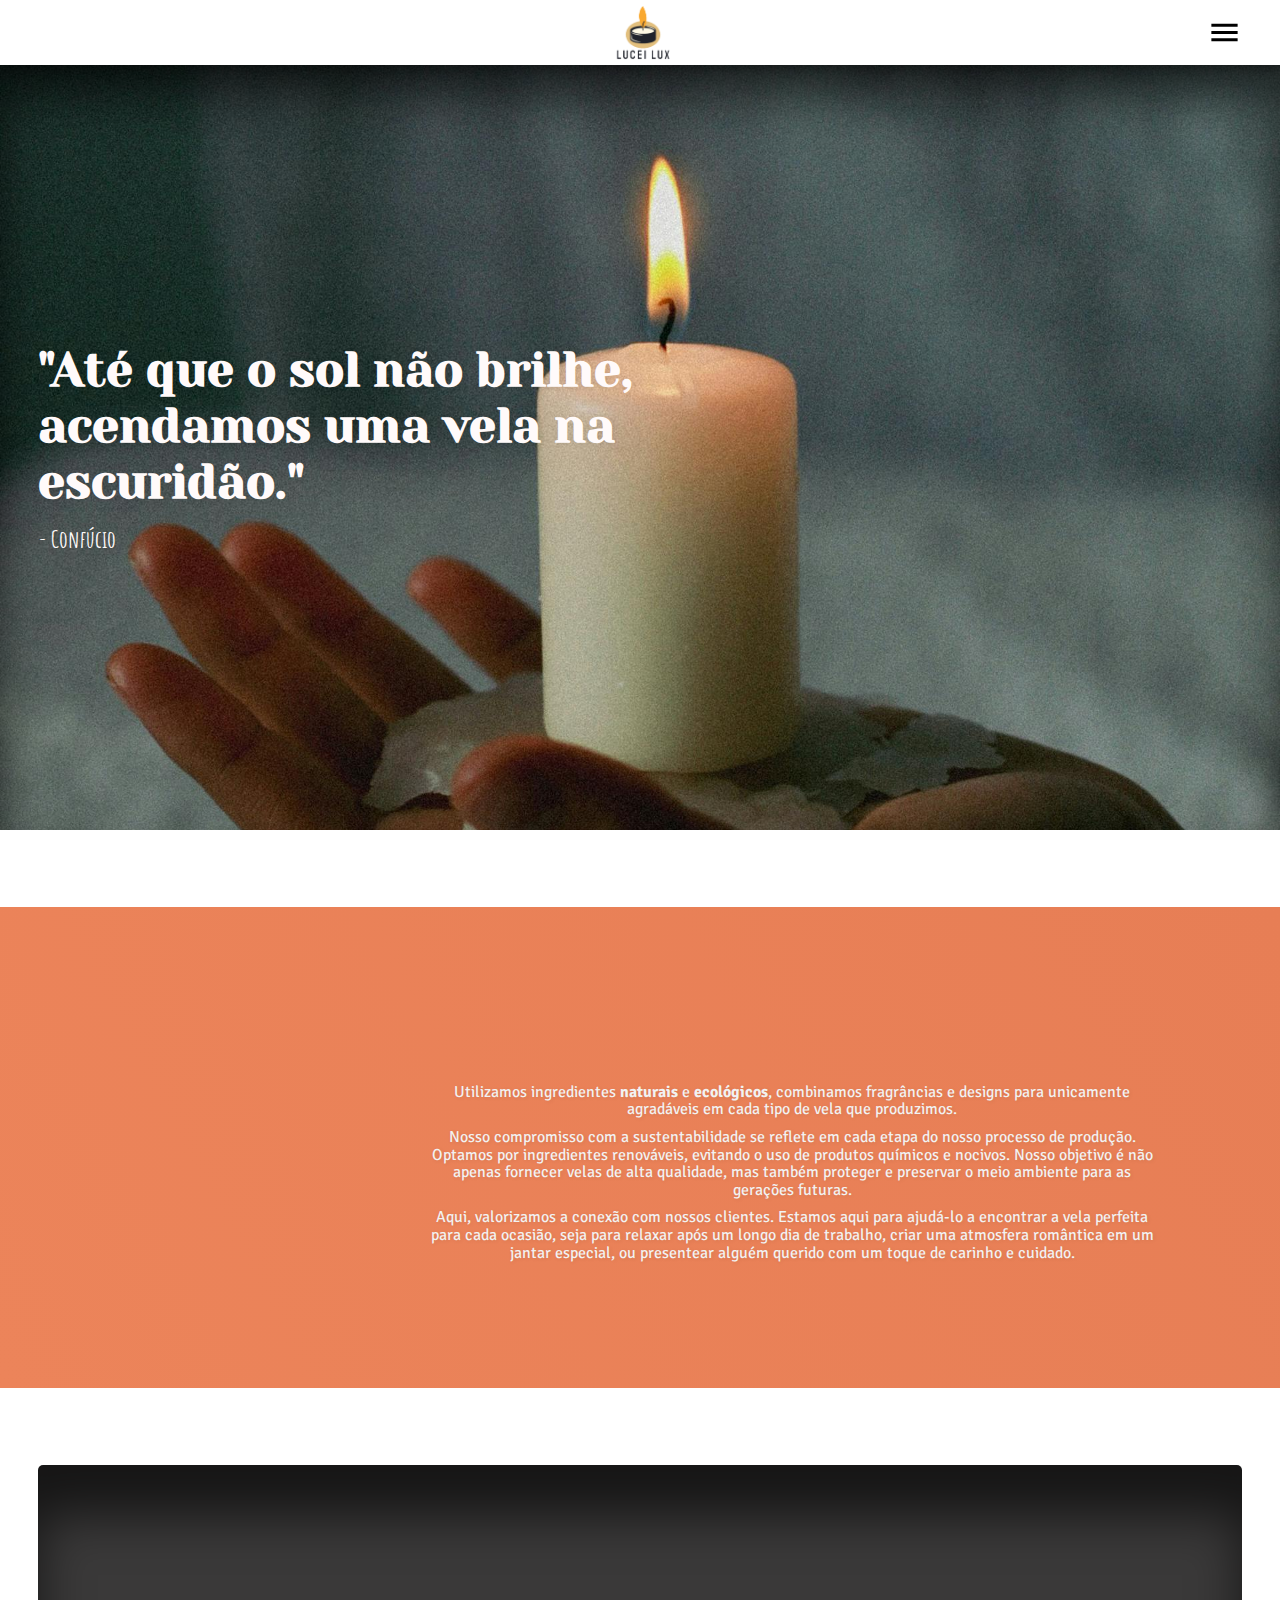
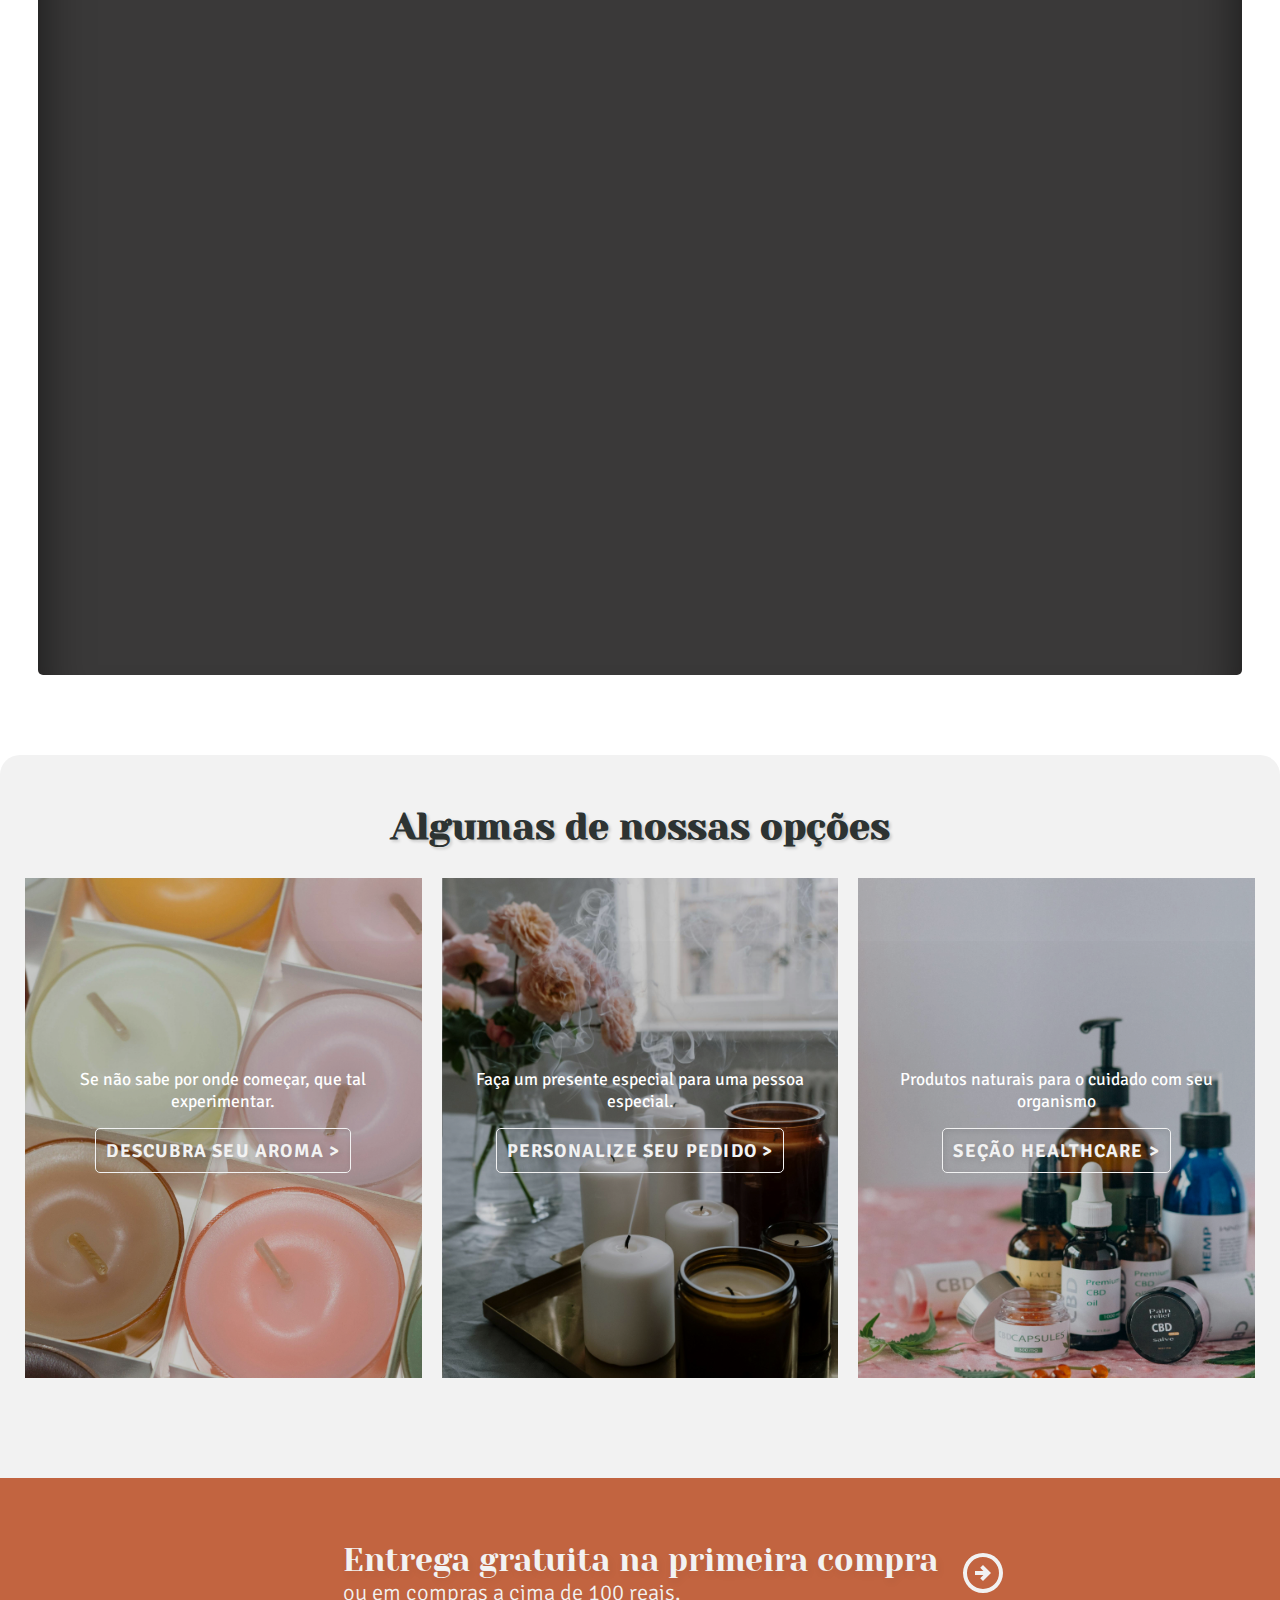
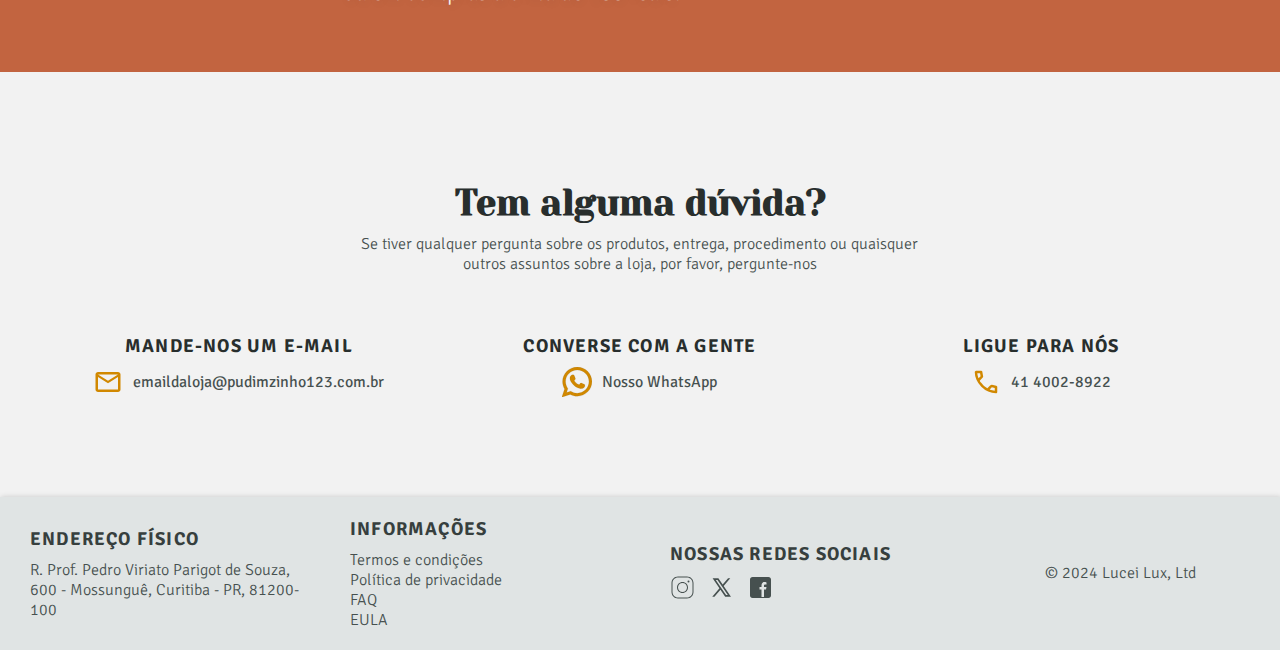
<file: index.html>
<!DOCTYPE html>
<html lang="pt-br">
<head>
    <meta charset="UTF-8">
    <meta name="viewport" content="width=device-width, initial-scale=1.0">
    <title>Lucei Lux</title>
    <link rel="shortcut icon" href="favicon.ico" type="image/x-icon">
    <link rel="stylesheet" href="style/style.css" media="all">
    <link rel="stylesheet" href="style/portrait-style.css" media="screen and (min-width: 320px) and (max-width: 768px)">
</head>
<body>
    <main>
        <section class="cabeca">
            <header class="navbar">
                <img class="vela01" src="imagens/icons/imagem_2024-05-06_160710603.png" alt="">
                <input type="checkbox" id="check">
                <div class="menu">
                    <ul class="nav-links-mobile">
                        <li><a href="#">Produtos</a></li>
                        <li><a href="#">Aromas</a></li>
                        <li><a href="#">Sobre</a></li>
                        <li><a href="#">Loja</a></li>
                        <label for="check" class="close-menu">
                            
                        </label>
                    </ul>
                    <label for="check" class="open-menu">
                        <svg id="menu" xmlns="http://www.w3.org/2000/svg" height="35px" viewBox="0 -960 960 960" fill="#000000"><path d="M120-240v-80h720v80H120Zm0-200v-80h720v80H120Zm0-200v-80h720v80H120Z"/></svg>
                    </label>
                </div>
            </header>
        </section>
        <section id="principal">
            <div class="texto">
                <div class="quote">
                    <h2 class="fadeup-hdr">"Até que o sol não brilhe, acendamos uma vela na escuridão."</h2>
                    <blockquote class="quote-transition" cite="https://pt.wikipedia.org/wiki/Confúcio">
                        <p>- Confúcio</p>
                    </blockquote>
                </div>
            </div>
        </section>
        <section class="container01">
            <div class="texto01">
                <div class="quemsomos-texto">
                    <div class="scroll-sec quemsomos-titulo">
                        <h3>QUEM</h3>
                        <h3>SOMOS</h3>
                    </div>
                    <div class="quem-somos-box">
                        <p>
                            <span class="scroll-element">
                                Somos apaixonados por criar velas que não apenas iluminam nosso espaço, mas também aconchegam nosso lar.
                            </span>
                        </p>
                        <p>
                            Utilizamos ingredientes <strong>naturais</strong> e <strong>ecológicos</strong>, combinamos fragrâncias e designs para unicamente agradáveis em cada tipo de vela que produzimos.
                        </p>
                        <p>
                            Nosso compromisso com a sustentabilidade se reflete em cada etapa do nosso processo de produção. Optamos por ingredientes renováveis, evitando o uso de produtos químicos e nocivos. Nosso objetivo é não apenas fornecer velas de alta qualidade, mas também proteger e preservar o meio ambiente para as gerações futuras.
                        </p>
                        <p>
                            Aqui, valorizamos a conexão com nossos clientes. Estamos aqui para ajudá-lo a encontrar a vela perfeita para cada ocasião, seja para relaxar após um longo dia de trabalho, criar uma atmosfera romântica em um jantar especial, ou presentear alguém querido com um toque de carinho e cuidado.
                        </p>
                        <div class="quemsomos-link">
                            <a class="scroll-fadeup" href="pags/pag04.html">
                                CONHEÇA NOSSA HISTÓRIA >
                            </a>
                        </div>
                    </div>
                </div>
            </div>
        </section>
        <section class="container02">
            <div class="nossos-produtos-flex">
                <div class="texto02">
                    <h3 class="scroll-fadeup-02">Nossos produtos</h3>
                    <a href="pags/pag04.html" class="conhecer" id="scroll-fadeup-03">VENHA CONHECER ></a>
                </div>
            </div>
        </section>
        <section class="container03">
            <div class="titulo-produtos">
                <h3>Algumas de nossas opções</h3>
            </div>
            <div class="mais-produtos">
                <div class="parent">
                    <a class="bg-link" href="pags/pag05.html" target="_self">
                        <div class="bg-wrapper">
                            <div class="bg-image aromas"></div>
                        </div>
                        <div class="bg-content">
                            <p>Se não sabe por onde começar, que tal experimentar.</p>
                            <h3>Descubra seu aroma ></h3>
                        </div>
                    </a>
                </div>
                <div class="parent">
                    <a class="bg-link" href="pags/pag05.html">
                        <div class="bg-wrapper">
                            <div class="bg-image personalizados"></div>
                        </div>
                        <div class="bg-content">
                            <p>Faça um presente especial para uma pessoa especial.</p>
                            <h3>Personalize seu pedido ></h3>
                        </div>
                    </a>
                </div>
                <div class="parent">
                    <a class="bg-link" href="pags/pag05.html">
                        <div class="bg-wrapper">
                            <div class="bg-image outros"></div>
                        </div>
                        <div class="bg-content">
                            <p>Produtos naturais para o cuidado com seu organismo</p>
                            <h3>Seção Healthcare ></h3>
                        </div>
                    </a>
                </div>
            </div>
        </section>
        <section class="container04">
            <div class="shipping">
                <svg class="car-fade" xmlns="http://www.w3.org/2000/svg" height="24px" viewBox="0 -960 960 960" width="24px" fill="#F2F2F2"><path d="M240-160q-50 0-85-35t-35-85H40v-440q0-33 23.5-56.5T120-800h560v160h120l120 160v200h-80q0 50-35 85t-85 35q-50 0-85-35t-35-85H360q0 50-35 85t-85 35Zm0-80q17 0 28.5-11.5T280-280q0-17-11.5-28.5T240-320q-17 0-28.5 11.5T200-280q0 17 11.5 28.5T240-240ZM120-360h32q17-18 39-29t49-11q27 0 49 11t39 29h272v-360H120v360Zm600 120q17 0 28.5-11.5T760-280q0-17-11.5-28.5T720-320q-17 0-28.5 11.5T680-280q0 17 11.5 28.5T720-240Zm-40-200h170l-90-120h-80v120ZM360-540Z"/></svg>
                <div class="shipping-texto">
                    <h3>Entrega gratuita na primeira compra</h3>
                    <p>ou em compras a cima de 100 reais.</p>
                </div>
                <a href="pags/pag05.html">
                    <svg class="arrow" xmlns="http://www.w3.org/2000/svg" viewBox="0 -960 960 960" fill="#F2F2F2"><path d="m480-320 160-160-160-160-56 56 64 64H320v80h168l-64 64 56 56Zm0 240q-83 0-156-31.5T197-197q-54-54-85.5-127T80-480q0-83 31.5-156T197-763q54-54 127-85.5T480-880q83 0 156 31.5T763-763q54 54 85.5 127T880-480q0 83-31.5 156T763-197q-54 54-127 85.5T480-80Zm0-80q134 0 227-93t93-227q0-134-93-227t-227-93q-134 0-227 93t-93 227q0 134 93 227t227 93Zm0-320Z"/></svg>
                </a>
            </div>
        </section>
        <section class="container05">
            <div class="fale-conosco">
                <div class="duvida">
                    <h2>Tem alguma dúvida?</h2>
                </div>
                <div class="duvida-texto">
                    <p style="padding-left: 0;">Se tiver qualquer pergunta sobre os produtos, entrega, procedimento ou quaisquer outros assuntos sobre a loja, por favor, pergunte-nos</p>
                </div>
                <div class="contatos-flex">
                    <div class="email contatos">
                        <h3>Mande-nos um e-mail</h3>
                            <a class="email-flex contatos" href="#">
                            <svg class="svg-hover" xmlns="http://www.w3.org/2000/svg" height="30px" viewBox="0 -960 960 960" width="30px" fill="#46504F"><path d="M160-160q-33 0-56.5-23.5T80-240v-480q0-33 23.5-56.5T160-800h640q33 0 56.5 23.5T880-720v480q0 33-23.5 56.5T800-160H160Zm320-280L160-640v400h640v-400L480-440Zm0-80 320-200H160l320 200ZM160-640v-80 480-400Z"/></svg>
                            <p class="elemento-hover">emaildaloja@pudimzinho123.com.br</p>
                        </a>
                    </div>
                    <div class="whatsapp contatos">
                        <h3>Converse com a gente</h3>
                        <a class="whatsapp-flex contatos" href="#" target="_blank">
                            <svg class="svg-hover" fill="#46504F" height="30px" width="30px" version="1.1" id="Layer_1" xmlns="http://www.w3.org/2000/svg" xmlns:xlink="http://www.w3.org/1999/xlink" viewBox="0 0 308 308" xml:space="preserve" stroke="#46504F"><g id="SVGRepo_bgCarrier" stroke-width="0"></g><g id="SVGRepo_tracerCarrier" stroke-linecap="round" stroke-linejoin="round"></g><g id="SVGRepo_iconCarrier"> <g id="XMLID_468_"> <path id="XMLID_469_" d="M227.904,176.981c-0.6-0.288-23.054-11.345-27.044-12.781c-1.629-0.585-3.374-1.156-5.23-1.156 c-3.032,0-5.579,1.511-7.563,4.479c-2.243,3.334-9.033,11.271-11.131,13.642c-0.274,0.313-0.648,0.687-0.872,0.687 c-0.201,0-3.676-1.431-4.728-1.888c-24.087-10.463-42.37-35.624-44.877-39.867c-0.358-0.61-0.373-0.887-0.376-0.887 c0.088-0.323,0.898-1.135,1.316-1.554c1.223-1.21,2.548-2.805,3.83-4.348c0.607-0.731,1.215-1.463,1.812-2.153 c1.86-2.164,2.688-3.844,3.648-5.79l0.503-1.011c2.344-4.657,0.342-8.587-0.305-9.856c-0.531-1.062-10.012-23.944-11.02-26.348 c-2.424-5.801-5.627-8.502-10.078-8.502c-0.413,0,0,0-1.732,0.073c-2.109,0.089-13.594,1.601-18.672,4.802 c-5.385,3.395-14.495,14.217-14.495,33.249c0,17.129,10.87,33.302,15.537,39.453c0.116,0.155,0.329,0.47,0.638,0.922 c17.873,26.102,40.154,45.446,62.741,54.469c21.745,8.686,32.042,9.69,37.896,9.69c0.001,0,0.001,0,0.001,0 c2.46,0,4.429-0.193,6.166-0.364l1.102-0.105c7.512-0.666,24.02-9.22,27.775-19.655c2.958-8.219,3.738-17.199,1.77-20.458 C233.168,179.508,230.845,178.393,227.904,176.981z"></path> <path id="XMLID_470_" d="M156.734,0C73.318,0,5.454,67.354,5.454,150.143c0,26.777,7.166,52.988,20.741,75.928L0.212,302.716 c-0.484,1.429-0.124,3.009,0.933,4.085C1.908,307.58,2.943,308,4,308c0.405,0,0.813-0.061,1.211-0.188l79.92-25.396 c21.87,11.685,46.588,17.853,71.604,17.853C240.143,300.27,308,232.923,308,150.143C308,67.354,240.143,0,156.734,0z M156.734,268.994c-23.539,0-46.338-6.797-65.936-19.657c-0.659-0.433-1.424-0.655-2.194-0.655c-0.407,0-0.815,0.062-1.212,0.188 l-40.035,12.726l12.924-38.129c0.418-1.234,0.209-2.595-0.561-3.647c-14.924-20.392-22.813-44.485-22.813-69.677 c0-65.543,53.754-118.867,119.826-118.867c66.064,0,119.812,53.324,119.812,118.867 C276.546,215.678,222.799,268.994,156.734,268.994z"></path> </g> </g></svg>
                            <p class="elemento-hover">Nosso WhatsApp</p>
                        </a>
                    </div>
                    <div class="call contatos">
                        <h3>Ligue para nós</h3>
                        <div class="call-flex contatos">
                            <svg class="svg-hover" xmlns="http://www.w3.org/2000/svg" height="30px" viewBox="0 -960 960 960" width="30px" fill="#46504F"><path d="M798-120q-125 0-247-54.5T329-329Q229-429 174.5-551T120-798q0-18 12-30t30-12h162q14 0 25 9.5t13 22.5l26 140q2 16-1 27t-11 19l-97 98q20 37 47.5 71.5T387-386q31 31 65 57.5t72 48.5l94-94q9-9 23.5-13.5T670-390l138 28q14 4 23 14.5t9 23.5v162q0 18-12 30t-30 12ZM241-600l66-66-17-94h-89q5 41 14 81t26 79Zm358 358q39 17 79.5 27t81.5 13v-88l-94-19-67 67ZM241-600Zm358 358Z"/></svg>
                            <p class="elemento-hover">41 4002-8922</p>
                        </div>
                    </div>
                </div>
            </div>
        </section>
        <footer>
            <div class="container-footer">
                <div class="box01 caixas">
                    <div class="titulo-footer">
                        <h3>Endereço físico</h3>
                    </div>
                    <div class="texto-footer">
                        <p>R. Prof. Pedro Viriato Parigot de Souza, 600 - Mossunguê, Curitiba - PR, 81200-100</p>
                    </div>
                </div>
                <div class="box02 caixas">
                    <div class="titulo-footer">
                        <h3>Informações</h3>
                    </div>
                    <div class="texto-footer">
                        <ul role="list">
                            <li><a href="#">Termos e condições</a></li>
                            <li><a href="#">Política de privacidade</a></li>
                            <li><a href="#">FAQ</a></li>
                            <li><a href="#">EULA</a></li>
                        </ul>
                    </div>
                </div>
                <div class="box03 caixas">
                    <div class="titulo-footer">
                        <h3>Nossas redes sociais</h3>
                    </div>
                    <div class="texto-footer">
                        <a href="https://www.instagram.com" target="_blank">
                            <svg xmlns="http://www.w3.org/2000/svg" x="0px" y="0px" width="100" height="100" viewBox="0 0 50 50">
                                <path d="M 16 3 C 8.8324839 3 3 8.8324839 3 16 L 3 34 C 3 41.167516 8.8324839 47 16 47 L 34 47 C 41.167516 47 47 41.167516 47 34 L 47 16 C 47 8.8324839 41.167516 3 34 3 L 16 3 z M 16 5 L 34 5 C 40.086484 5 45 9.9135161 45 16 L 45 34 C 45 40.086484 40.086484 45 34 45 L 16 45 C 9.9135161 45 5 40.086484 5 34 L 5 16 C 5 9.9135161 9.9135161 5 16 5 z M 37 11 A 2 2 0 0 0 35 13 A 2 2 0 0 0 37 15 A 2 2 0 0 0 39 13 A 2 2 0 0 0 37 11 z M 25 14 C 18.936712 14 14 18.936712 14 25 C 14 31.063288 18.936712 36 25 36 C 31.063288 36 36 31.063288 36 25 C 36 18.936712 31.063288 14 25 14 z M 25 16 C 29.982407 16 34 20.017593 34 25 C 34 29.982407 29.982407 34 25 34 C 20.017593 34 16 29.982407 16 25 C 16 20.017593 20.017593 16 25 16 z"></path>
                                </svg>
                        </a>
                        <a href="https://twitter.com" target="_blank">
                            <svg xmlns="http://www.w3.org/2000/svg" x="0px" y="0px" width="100" height="100" viewBox="0 0 30 30">
                                <path d="M26.37,26l-8.795-12.822l0.015,0.012L25.52,4h-2.65l-6.46,7.48L11.28,4H4.33l8.211,11.971L12.54,15.97L3.88,26h2.65 l7.182-8.322L19.42,26H26.37z M10.23,6l12.34,18h-2.1L8.12,6H10.23z"></path>
                            </svg>
                        </a>
                        <a href="https://www.facebook.com" target="_blank">
                            <svg xmlns="http://www.w3.org/2000/svg" x="0px" y="0px" width="100" height="100" viewBox="0 0 50 50">
                                <path d="M41,4H9C6.24,4,4,6.24,4,9v32c0,2.76,2.24,5,5,5h32c2.76,0,5-2.24,5-5V9C46,6.24,43.76,4,41,4z M37,19h-2c-2.14,0-3,0.5-3,2 v3h5l-1,5h-4v15h-5V29h-4v-5h4v-3c0-4,2-7,6-7c2.9,0,4,1,4,1V19z"></path>
                            </svg>
                        </a>
                    </div>
                </div>
                <div class="caixas-copyright">
                    <div class="copyright">
                        <p>&copy; 2024 Lucei Lux, Ltd</p>
                    </div>
                </div>
            </div>
        </footer>
    </main>
    <script src="script/script.js"></script>
</body>
</html>
</file>
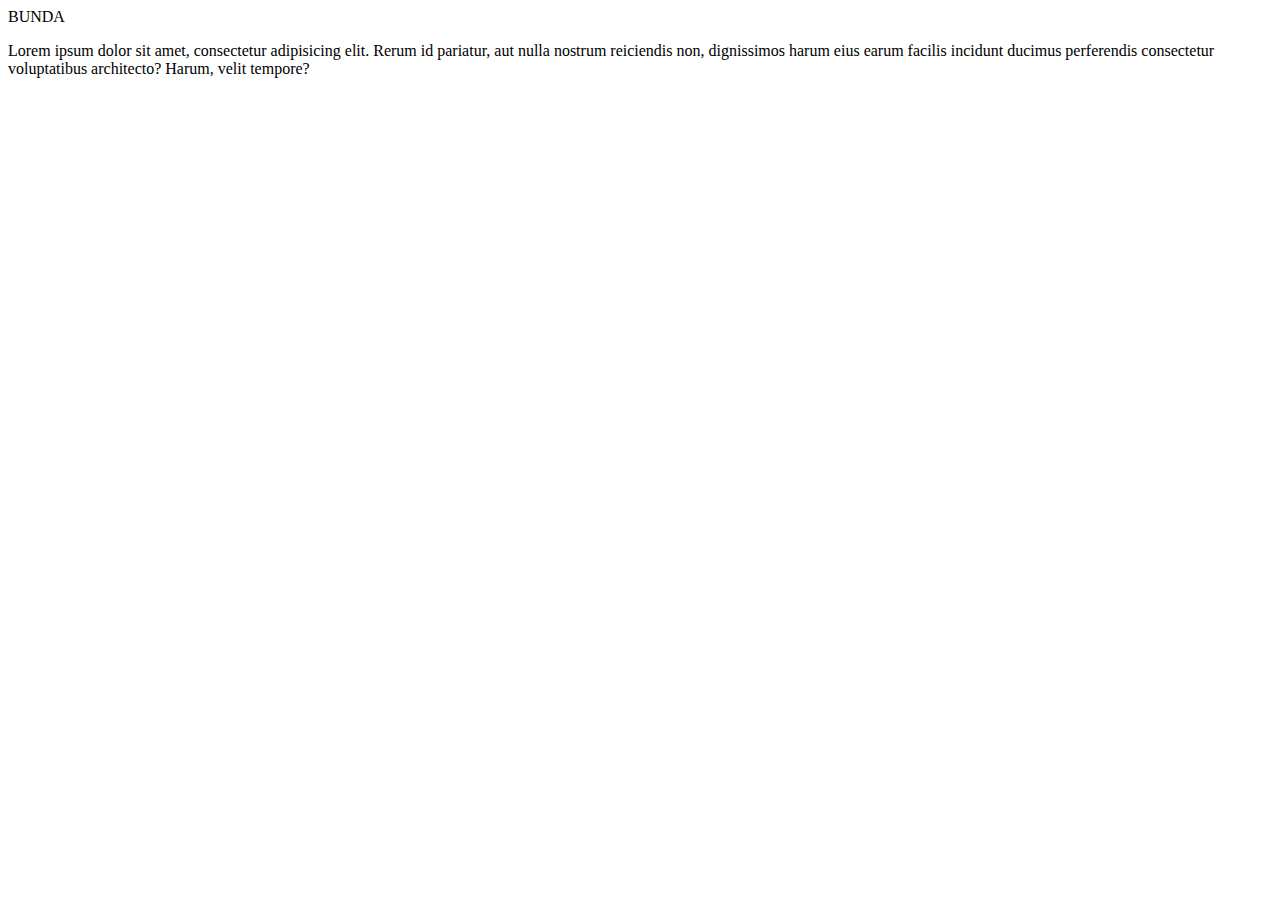
<file: pags/pag02.html>
<!DOCTYPE html>
<html lang="pt-br">
<head>
    <meta charset="UTF-8">
    <meta name="viewport" content="width=device-width, initial-scale=1.0">
    <title>Document</title>
</head>
<body>
    BUNDA
    <p>Lorem ipsum dolor sit amet, consectetur adipisicing elit. Rerum id pariatur, aut nulla nostrum reiciendis non, dignissimos harum eius earum facilis incidunt ducimus perferendis consectetur voluptatibus architecto? Harum, velit tempore?</p>
</body>
</html>
</file>
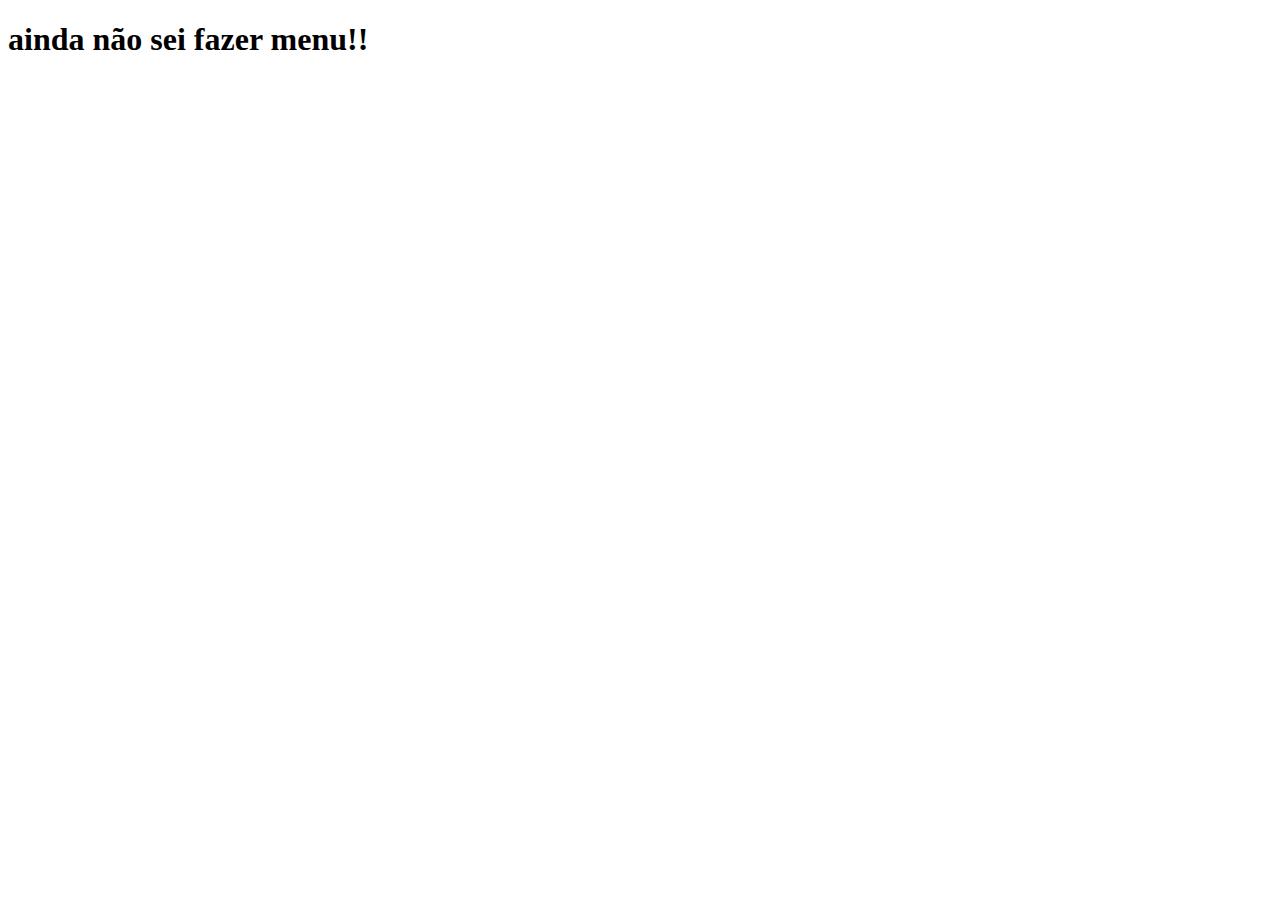
<file: pags/pag03.html>
<!DOCTYPE html>
<html lang="pt-br">
<head>
    <meta charset="UTF-8">
    <meta name="viewport" content="width=device-width, initial-scale=1.0">
    <title>Menu?</title>
</head>
<body>
    <h1>ainda não sei fazer menu!!</h1>
</body>
</html>
</file>
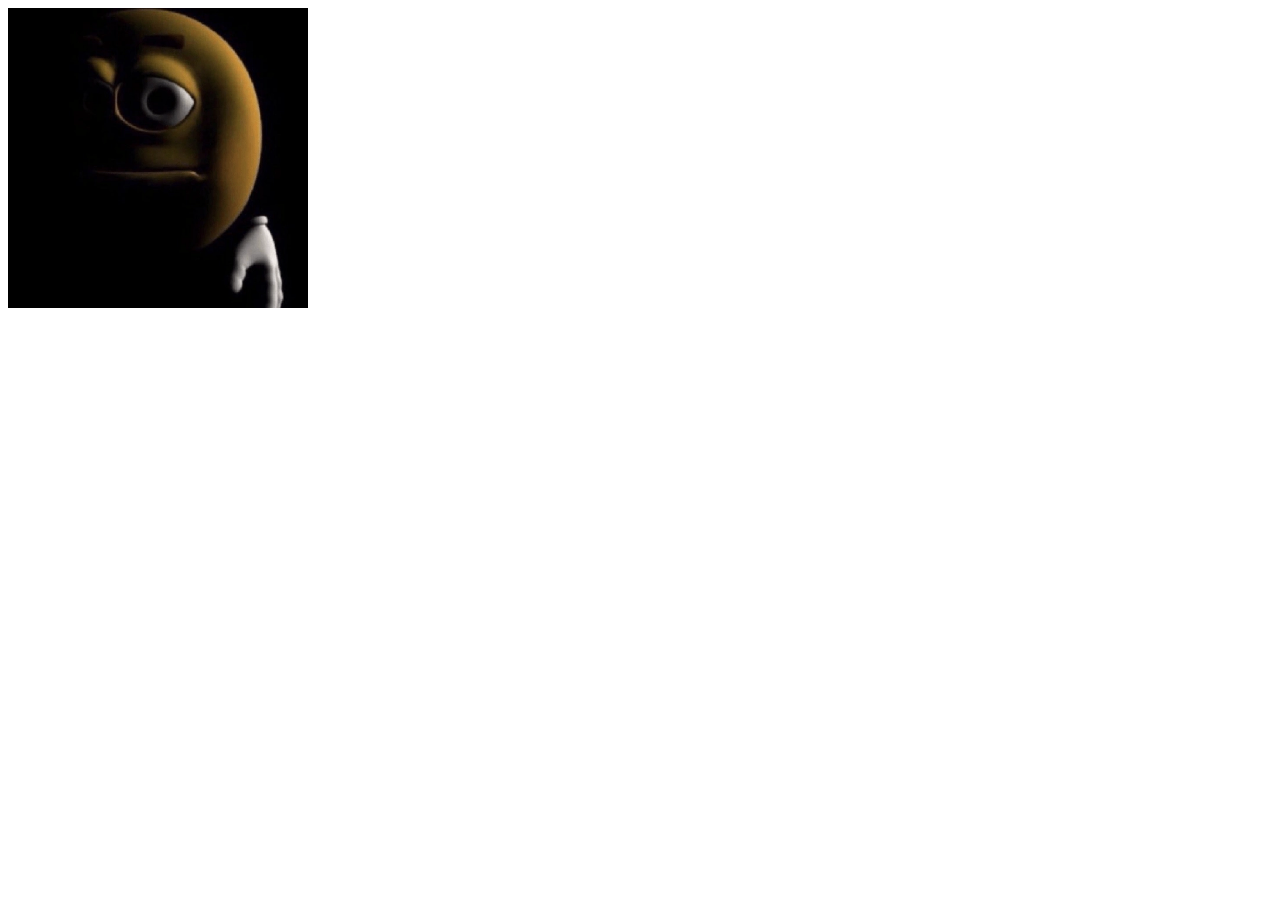
<file: pags/pag04.html>
<!DOCTYPE html>
<html lang="pt-br">
<head>
    <meta charset="UTF-8">
    <meta name="viewport" content="width=device-width, initial-scale=1.0">
    <title>história</title>
</head>
<body>
    <img src="../imagens/not-official/emojo.webp" width="300px" height="auto" alt="">
</body>
</html>
</file>
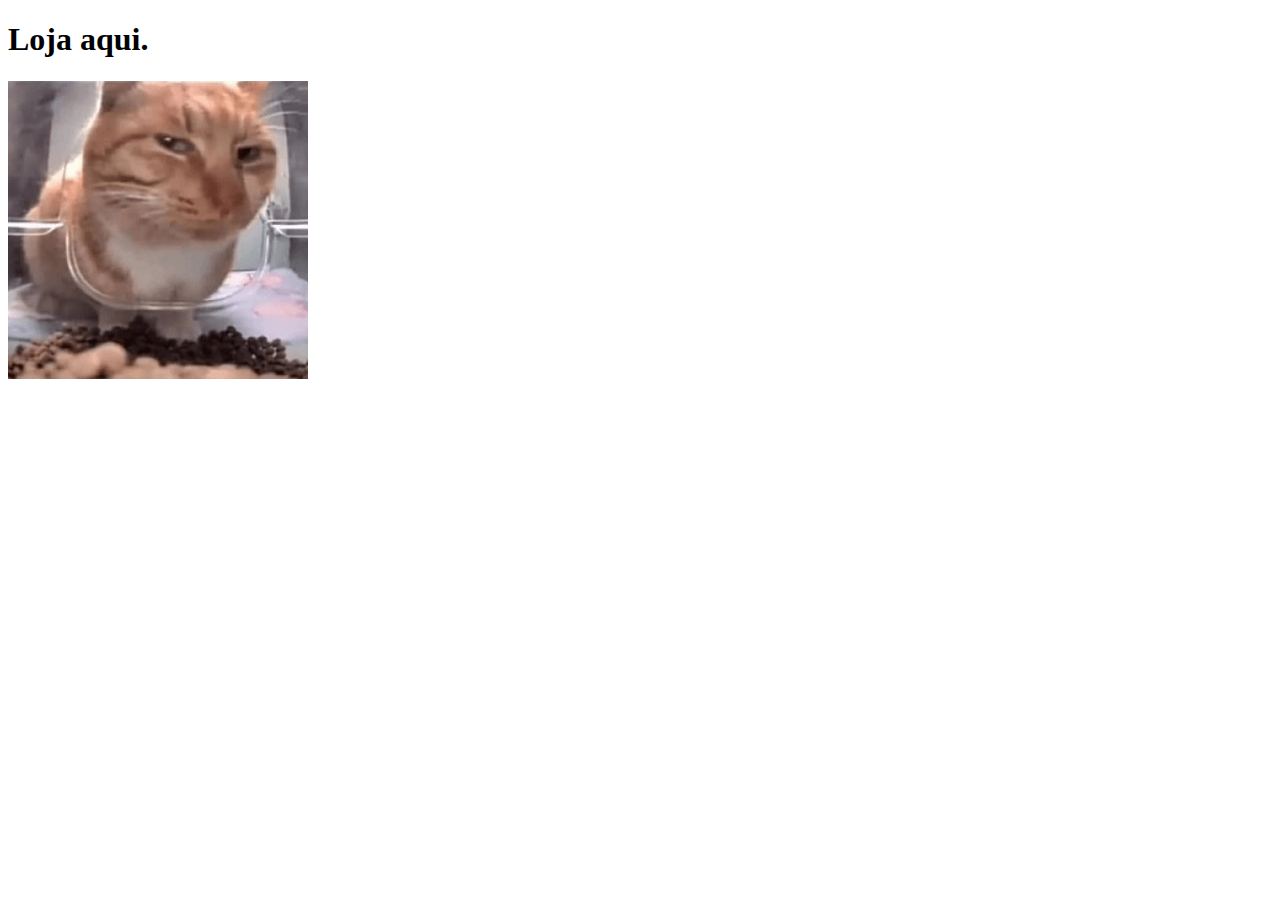
<file: pags/pag05.html>
<!DOCTYPE html>
<html lang="pt-br">
<head>
    <meta charset="UTF-8">
    <meta name="viewport" content="width=device-width, initial-scale=1.0">
    <title>loja</title>
</head>
<body>
    <h1>Loja aqui.</h1>
    <img src="../imagens/not-official/catto.webp" width="300px" height="auto" alt="">
</body>
</html>
</file>
<file: style/style.css>
@charset "UTF-8";

@font-face {
    font-family: 'signika';
    src: url(fonts/SignikaNegative-VariableFont_wght.ttf);
}

@font-face {
    font-family: 'amatic';
    src: url(fonts/AmaticSC-Bold.ttf);
}

@font-face {
    font-family: 'yesevaone';
    src: url(fonts/YesevaOne-Regular.ttf);
}

* {
    margin: 0;
    padding: 0;

    --fontetitulo: 'yesevaone';
    --fontepadrao: 'signika';
    --fonteextra: 'amatic';
}

header.navbar {
    position: fixed;
    width: 100vw;
    display: flex;
    justify-content: space-between;
    align-items: center;
    background-color: #fff;
    box-shadow: 2px 4px 10px #00000048;
    height: 60px;
    margin-top: -65px;
    padding: .2vw;
    z-index: 99;
}

.open-menu {
    position: fixed;
    cursor: pointer;
    z-index: -10;
    top: 15px;
    right: 3%;
}

.close-menu {
    position: absolute;
    cursor: pointer;
    top: 15px;
    right: 7.5%;
    background-color: #fff;
}

.menu svg, .open-menu > svg {transition: .4s;}

.menu svg {
    fill: #000;
}

.menu svg:hover {
    transform: scale(1.2);
}

.menu {
    position: fixed;
    flex-direction: column;
    justify-content: center;
    top: 0;
    margin-top: 75px;
    margin-right: 10px;
    border-radius: 10px;
    right: -100%;
    height: 60%;
    width: 40%;
    z-index: 1000;
    background-color: #ffff;
    box-shadow: 2px 4px 10px #00000056;
    transition: all 0.4s ease-in-out;
}

.nav-links-mobile {
    list-style-type: none;
    display: flex;
    flex-direction: column;
    text-align: center;
    gap: 1.2rem;
    margin-top: 75px;
    font-family: var(--fontepadrao);
}

.nav-links-mobile a {
    text-transform: uppercase;
    font-size: 5em;
}

.menu a {
    font-size: 1.8em;
    text-decoration: none;
    color: #282e2d;
}

#check {
    display: none;
}

#check:checked ~ .menu {
    right: 0;
}

img.vela01 {
    margin-left: 50%;
    transform: translate(-50%);
    width: 55px;
    height: auto;
}

section#principal {margin-top: 65px;}

section#principal > div.texto {
    display: flex;
    align-items: center;
    background-color: #3a3939;
    background-image: url(../imagens/pexels-esrakorkmaz-15420087.jpg);
    background-size: 100%;
    background-position: center;
    background-repeat: no-repeat;
    box-shadow: inset 0px 30px 50px rgba(0, 0, 0, 0.664);
    height: 85vh;
}

div.quote {
    display: flex;
    flex-direction: column;
    margin: 0 3% 0 3%;
}

section#principal h2 {
    font-family: var(--fontetitulo);
    color: #fffafa;
    text-shadow: 1px 1px 6px #00000017;
    font-size: 3em;
}

blockquote {
    position: relative;
    top: 60%;
    font-family: var(--fonteextra);
    color: #fffafa;
    text-shadow: 1px 1px 2px #00000017;
    font-size: 1.5em;
    padding-top: 14px;
    font-family: 'amatic';
}

section.container01 {
    background-color: #C26440;
    background-image: linear-gradient(62deg, #ec845a 0%, #e77e55 100%);   
    margin: 6% 0%;
}

.quemsomos-texto {
    display: flex;
    padding: 3% 3%;
    flex-direction: row;
    align-items: center;
    justify-content: center;
    max-width: 1100px;
    margin: auto;
}

.quemsomos-texto > .quemsomos-titulo {
    display: flex;
    flex-direction: row;
}

.quemsomos-titulo > h3 {
    font-family: var(--fonteextra);
    color: #f2f2f2;
    text-shadow: 1px 1px 4px #00000017;
    font-size: 5em;
    padding: 10px;
}

.container01 p {
    font-family: var(--fontepadrao);
    font-size: 1em;
    line-height: 1.1em;
    color: #f2f2f2;
    padding: 5px;
    margin: 0px 30px 0px 30px;
    text-shadow: 1px 1px 4px #00000017;
    text-align: center;
}

.container01 span {
    display: block;
    text-align: center;
    font-size: 1.8em;
    line-height: 1.2em;
    font-family: var(--fontetitulo);
    text-shadow: 1px 1px 4px #0000000e;
    padding: 10px;
    color: #f2f2f2;
    border-radius: 10px 0px ;
}

.quemsomos-link {
    display: flex;
    justify-content: center;
}

.container01 a {
    display: inline-block;
    font-family: var(--fontepadrao);
    margin-top: 2em;
    text-decoration: none;
    background-color: #fff;
    border-radius: 4px;
    color: #46504F;
    padding: 10px;
    font-size: larger;
    letter-spacing: 5px;
    transition: .4s;
    transition-delay: 50ms;
}

.container01 a:hover {
    background-color: #46504F;
    color: #fff;
}

.container02 {
    height: 90vh;
    background-color: #3a3939;
    background-image: url(../imagens/sixteen-miles-out-iSyyY1GfYSw-unsplash.jpg);
    background-position: center;
    background-size: cover;
    background-repeat: no-repeat;
    background-attachment: fixed;
    box-shadow: inset 0px 50px 50px #0000009f;
    margin: 3%;
    border-radius: 5px;
}

.nossos-produtos-flex {
    display: flex;
    justify-content: center;
    align-items: center;
    height: 100%;
}

section.container02 div.texto02 {
    display: flex;
    flex-direction: column;
}

div.texto02 h3 {
    font-family: var(--fontetitulo);
    font-size: 5.5em;
    color: #fffafa;
    text-shadow: 1px 1px 6px #00000017;
    text-align: center;
    margin-bottom: 25px;
}

div.texto02 .conhecer {
    display: flex;
    margin: auto;
    text-decoration: none;
    background-color: #D18800;
    border-radius: 6.5px;
    font-family: var(--fontepadrao);
    font-size: 1.3em;
    font-weight: bolder;
    letter-spacing: 2px;
    padding: 13px 18px;
    color: #fff;
    text-shadow: 1px 1px 6px #00000017;
    transition: .4s;
    transition-delay: 50ms;
}

div.texto02 .conhecer:hover {
    background-color: #c25618;
    color: #fff;
    box-shadow: 2px 2px 40px #0000005e;
}

section.container03 {
    background-color: #f2f2f2;
    border-radius: 20px 20px 0px 0px;
}

div.titulo-produtos {
    text-align: center;
    font-family: var(--fontetitulo);
    font-size: 2rem;
    color: #2d3332;
    text-shadow: 2px 2px 3px #0000002c;
    padding: 50px 50px 10px 50px;
    margin-top: 80px;
}

div.mais-produtos {
    display: flex;
    justify-content: center;
    align-items: center;
    padding: 10px 10px 90px 10px;
    max-width: 1250px;
    margin: auto;
}

div.mais-produtos > div {
    background-color: black;
    height: 500px;
    width: 400px;
    margin: 10px;
}

.parent {
    width: 45%;
    height: 300px;
}

.bg-link {
    text-decoration: none;
}

.bg-wrapper {
    transition: all .4s;
    width: 100%;
    height: 100%;
    overflow: hidden;
    position: relative;
    z-index: 1;
}

.bg-image {
    height: 100%;
    width: 100%;
    background-position: center;
    background-size: cover;
    transition-duration: 1500ms;
    box-shadow: inset 0 600px 600px #00000041;
    z-index: 1;
}

.aromas {
    background-image: url(../imagens/pexels-pixabay-33197.jpg);
}

.personalizados {
    background-image: url(../imagens/pexels-cottonbro-5857859.jpg);
}

.outros {
    background-image: url(../imagens/pexels-n-voitkevich-7852673.jpg);
}

.bg-image:hover {
    box-shadow: inset 0 600px 600px #0000007a;
    transform: scale(1.2);
}

.bg-content {
    display: flex;
    position: relative;
    bottom: 50%;
    justify-content: center;
    color: #F2F2F2;
    font-family: var(--fontepadrao);
    text-decoration: none;
    text-transform: uppercase;
    pointer-events: none;
    z-index: 2;
}

.bg-content > h3 {
    padding: 10px;
    border: 1px solid #f2f2f2;
    border-radius: 5px;
    letter-spacing: 1.2px;
    text-shadow: 1px 2px 6px #00000023;
    box-shadow: inset 1px 2px 6px #00000017;
}

.bg-content > p {
    color: #fff;
    position: absolute;
    text-align: center;
    text-transform: none;
    font-size: 1.1rem;
    bottom: 135%;
    padding: 0px 10px;

}

.container04 > div.shipping {
    padding: 50px 0px 50px 0px;
    background-color: #C26440;
    color: #F2F2F2;
    text-shadow: 2px 4px 8px #00000010;
}

@media screen and (max-width: 796px) {
    .container04 > div.shipping {padding: 0;}
}

.shipping {
    display: flex;
    flex-wrap: wrap;
    justify-content: center;
    align-items: center;
    align-content: center;
}

.shipping-texto {
    display: flex;
    flex-direction: column;
}

.shipping-texto > h3 {
    font-family: var(--fontetitulo);
    font-size: 2rem;
    font-weight: normal;
}

.shipping-texto > p {
    font-family: var(--fontepadrao);
    font-size: 1.4rem;
    font-weight: 100;
}

.shipping > svg {
    fill: #F2F2F2;
    padding: 25px;
    width: 40px;
    height: 40px;
}

.shipping .arrow {
    margin: 25px;
    width: 40px;
    height: 40px;
    border-radius: 50%;
    transform: scale(1.2);
    transition: .5s;
}

.arrow:hover {
    transform: scale(1.5);
}

.container05 {
    background-color: #F2F2F2;
}

.container05 > div.fale-conosco {
    display: flex;
    flex-direction: column;
    padding: 100px 3%;
}

div.fale-conosco h3 {
    text-transform: uppercase;
    margin: 10px;
    font-family: var(--fontepadrao);
    letter-spacing: 1.2px;
    text-align: center;
    color: #282e2d;
}

div.duvida {
    display: flex;
    padding: 10px;
    margin: auto;
    font-size: 1.5rem;
    font-family: var(--fontetitulo);
    color: #282e2d;
}

div.duvida > h2 {
    text-align: center;
}

div.duvida-texto {
    font-family: var(--fontepadrao);
    font-weight: 100;
    width: 50%;
    margin: auto;
    text-align: center;
}

.fale-conosco p {
    padding-left: 10px;
    text-decoration: none;
    font-family: var(--fontepadrao);
    color: #46504F;
    transition: .5s;
}

.fale-conosco .elemento-hover:hover, .fale-conosco svg {
    color: #D18800;
    fill: #D18800;
}

.contatos-flex {
    margin-top: 50px;
    display: flex;
    justify-content: space-around;
    align-items: center;
    flex-direction: row;
    flex-wrap: wrap;
}

.whatsapp-flex, .call-flex, .email-flex {
    text-decoration: none;
    display: flex;
    align-items: center;
    justify-content: center;
    width: 320px;
}

.container-footer {
    display: flex;
    align-items: center;
    justify-content: center;
    background-color: #e0e4e4;
    box-shadow: 1px 1px 6px #0000003d;
}

.caixas {
    width: 300px;
    height: 60%;
    margin: 10px;
}

.caixas h3 {
    font-family: var(--fontepadrao);
    text-transform: uppercase;
    margin: 10px;
    letter-spacing: 1.2px;
    color: #373f3e;
}

.caixas-copyright {
    width: 300px;
    text-align: center;
    font-family: var(--fontepadrao);
    font-weight: 100;
    color: #46504F;
}

.texto-footer, .texto-footer a {
    font-family: var(--fontepadrao);
    text-decoration: none;
    color: #46504F;
    margin: 10px;
    font-weight: 100;
}

.texto-footer ul {
    list-style-type: none;
    margin-left: -10px;
}

ul a, .texto-footer > p, .container-footer svg, .caixas-copyright {
    transition: all .3s;
}

.container-footer svg {
    fill: #46504F;
    height: 25px;
    width: auto;
    margin-left: -10px;
}

.container-footer svg:hover, .texto-footer > p:hover, ul a:hover, .caixas-copyright:hover {
    fill: #D18800;
    color: #D18800;
}

/* Media Query - Configurações pontuais */
@media screen and (min-width: 770px) and (max-width: 1000px) {
    .bg-content > h3 {font-size: 12px;}

    .quemsomos-texto {flex-wrap: wrap;}
}

@media screen and (min-width: 768px) {
    section#principal h2 {
        width: 50%;
    }
}

@media screen and (max-width: 768px) {
    .shipping > svg {
        padding: 15px 5px 5px 5px;
    }
}

/* Elementos animados */
.fadeup-hdr {
    opacity: 0;
    transform: translateY(100px);
    transition: .4s;
    transition-delay: 100ms;
}

.fadeup-hdr.visible {
    transform: translate(0);
    opacity: 1;
}

.quote-transition {
    opacity: 0;
    transform: translateY(50px);
    transition: 1s;
    transition-delay: 500ms;
}

.quote-transition.visible {
    transform: translate(0);
    opacity: 1;
}

.scroll-element {
    opacity: 0;
    transform: translateX(40px);
    transition: all 0.5s;
    transition-delay: 100ms;
}

.scroll-element.visible {
    transform: translateX(0);
    opacity: 1;
}

.scroll-sec {
    opacity: 0;
    transform: translateX(-200px);
    transition: .5s;
    transition-delay: 100ms;
}

.scroll-sec.visible {
    transform: translate(0);
    opacity: 1;
}

.scroll-fadeup {
    opacity: 0;
    transform: translateY(100px);
    transition: .8s;
    transition-delay: 1000ms;
}

.scroll-fadeup.visible {
    transform: translate(0);
    opacity: 1;
}

.scroll-fadeup-02 {
    opacity: 0;
    transform: translateY(200px);
    transition: 1s;
    transition-delay: 50ms;
}

.scroll-fadeup-02.visible {
    transform: translate(0);
    opacity: 1;
}

#scroll-fadeup-03 {
    opacity: 0;
    transform: translateY(200px);
    transition: 1.1s;
    transition-delay: 80ms;
}

#scroll-fadeup-03.visible {
    transform: translate(0);
    opacity: 1;
}

.car-fade {
    transform: translateX(-500px);
    transition: ease-out 2s;
    transition-delay: 200ms;
}

.car-fade.visible {
    transform: translate(0);
}
</file>
<file: style/portrait-style.css>
@charset "UTF-8";

html, body {
    overflow-x: hidden;
}

body {
    position: relative;
}

@media screen and (min-width: 320px) and (max-width: 425px) {  
    .menu {
        width: 80%;
        margin-top: 70px;
    }
}

ul.nav-links-mobile {
    margin-top: 60px;
}

ul.nav-links-mobile a {
    font-size: 1.5em;
}

div.quote {
    width: 100%;
    align-items: center;
}

section#principal div.texto {
    background-size: cover;
    text-align: center;
    font-size: 11px;
    padding: 6%;
}

.quemsomos-texto {
    flex-wrap: wrap;
    font-size: 1em;
}

.quemsomos-texto p {margin: 0px;}

.quemsomos-texto span {
    padding: 0;
    line-height: 30px;
    margin-bottom: 10px;
}

div.quemsomos-link > a {
    font-size: 18px;
    letter-spacing: .1em;
    margin-bottom: 1.5em;
}

.container02 {
    height: 80vh;
}

.container02 div.texto02 {
    font-size: 10px;
}

div.mais-produtos {
    flex-direction: column;
    padding: 0;
}

div.mais-produtos {
    padding: 40px 20px 80px 20px;
}

div.mais-produtos > .parent {
    width: 100%;
    height: 250px;
}

.container04 > div.shipping {
    flex-direction: column;
    padding-bottom: 25px;
}

div.shipping-texto > h3 {
    text-align: center;
    font-size: 1.7em;
}

div.shipping-texto > p {
    text-align: center;
    font-size: 1em;
}

.container04 > div.shipping > a {
    display: none;
}

@media screen and (min-width: 320px) and (max-width: 425px) {
    .container05 .duvida-texto {
        width: 100%;
    }
}

.container-footer {
    flex-wrap: wrap;
}
</file>
